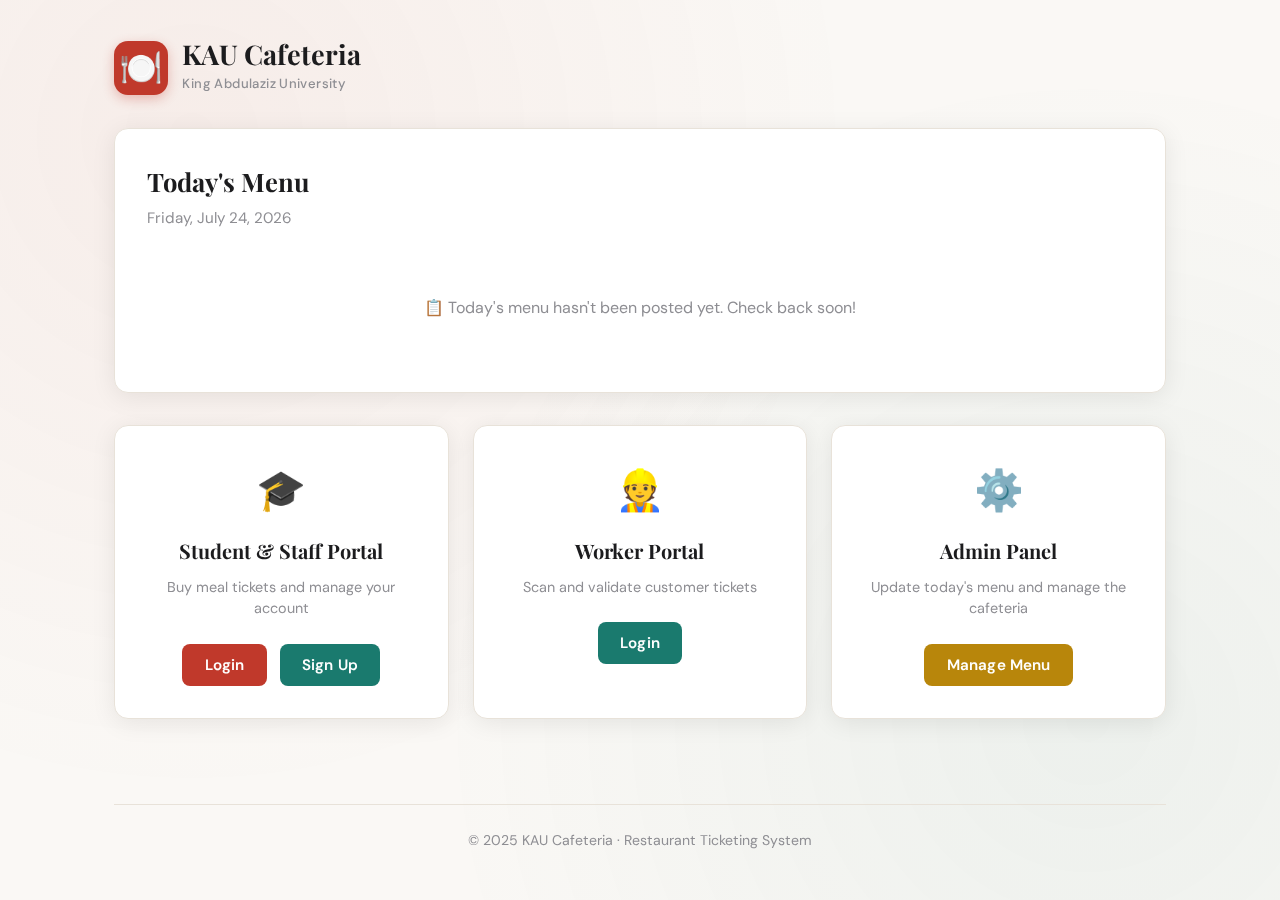
<file: index.html>
<!DOCTYPE html>
<html lang="en">
<head>
    <meta charset="UTF-8">
    <meta name="viewport" content="width=device-width, initial-scale=1.0">
    <title>KAU Cafeteria</title>
    <link rel="preconnect" href="https://fonts.googleapis.com">
    <link href="https://fonts.googleapis.com/css2?family=Playfair+Display:wght@700&family=DM+Sans:wght@400;500;600&display=swap" rel="stylesheet">
    <link rel="stylesheet" href="CSS/style.css">
</head>
<body>
    <div class="bg-pattern"></div>
    <div class="container">
        <header>
            <div class="logo-area">
                <div class="logo-icon">🍽️</div>
                <div>
                    <h1>KAU Cafeteria</h1>
                    <span class="tagline">King Abdulaziz University</span>
                </div>
            </div>
        </header>

        <main>
            <!-- Today's Menu Section -->
            <section class="menu-section">
                <h2 class="section-title">Today's Menu</h2>
                <p class="section-sub" id="today-date"></p>
                <div id="menu-container" class="menu-grid">
                    <div class="menu-loading">
                        <div class="spinner"></div>
                        <p>Loading today's menu...</p>
                    </div>
                </div>
            </section>

            <!-- Portal Selection -->
            <section class="portal-selection">
                <div class="portal-card customer">
                    <div class="portal-icon">🎓</div>
                    <h2>Student & Staff Portal</h2>
                    <p>Buy meal tickets and manage your account</p>
                    <div class="buttons">
                        <a href="customer/login.html" class="btn">Login</a>
                        <a href="customer/signup.html" class="btn secondary">Sign Up</a>
                    </div>
                </div>
                <div class="portal-card worker">
                    <div class="portal-icon">👷</div>
                    <h2>Worker Portal</h2>
                    <p>Scan and validate customer tickets</p>
                    <div class="buttons">
                        <a href="worker/login.html" class="btn teal">Login</a>
                    </div>
                </div>
                <div class="portal-card admin">
                    <div class="portal-icon">⚙️</div>
                    <h2>Admin Panel</h2>
                    <p>Update today's menu and manage the cafeteria</p>
                    <div class="buttons">
                        <a href="admin/index.html" class="btn gold">Manage Menu</a>
                    </div>
                </div>
            </section>
        </main>

        <footer>
            <p>© 2025 KAU Cafeteria · Restaurant Ticketing System</p>
        </footer>
    </div>

    <script src="JS/jsonbin-config.js"></script>
    <script type="module">
        import { MenuAPI } from './JS/menu-api.js';

        // Show today's date
        const today = new Date();
        document.getElementById('today-date').textContent =
            today.toLocaleDateString('en-US', { weekday:'long', year:'numeric', month:'long', day:'numeric' });

        const dateKey = today.toISOString().split('T')[0];

        async function loadMenu() {
            const container = document.getElementById('menu-container');
            try {
                const data = await MenuAPI.getForDate(dateKey);

                if (data) {
                    const meals = [
                        { key:'breakfast', label:'Breakfast', icon:'🌅' },
                        { key:'lunch',     label:'Lunch',     icon:'☀️' },
                        { key:'dinner',    label:'Dinner',    icon:'🌙' }
                    ];
                    container.innerHTML = meals.map(m => {
                        const items = data[m.key] || [];
                        return `
                            <div class="menu-card">
                                <div class="menu-card-header">
                                    <span class="meal-icon">${m.icon}</span>
                                    <h3>${m.label}</h3>
                                </div>
                                <ul class="menu-items">
                                    ${items.length
                                        ? items.map(i => `<li>${i}</li>`).join('')
                                        : '<li class="no-items">Menu not set yet</li>'}
                                </ul>
                            </div>`;
                    }).join('');
                } else {
                    container.innerHTML = `<div class="menu-empty"><p>📋 Today's menu hasn't been posted yet. Check back soon!</p></div>`;
                }
            } catch {
                container.innerHTML = `
                    <div class="menu-empty">
                        <p>⚠️ Could not load menu. Please check your JSONBin setup.</p>
                        <p style="font-size:0.85rem;color:#999;margin-top:0.5rem">See SETUP_GUIDE.md for instructions</p>
                    </div>`;
            }
        }

        loadMenu();
    </script>
</body>
</html>
</file>
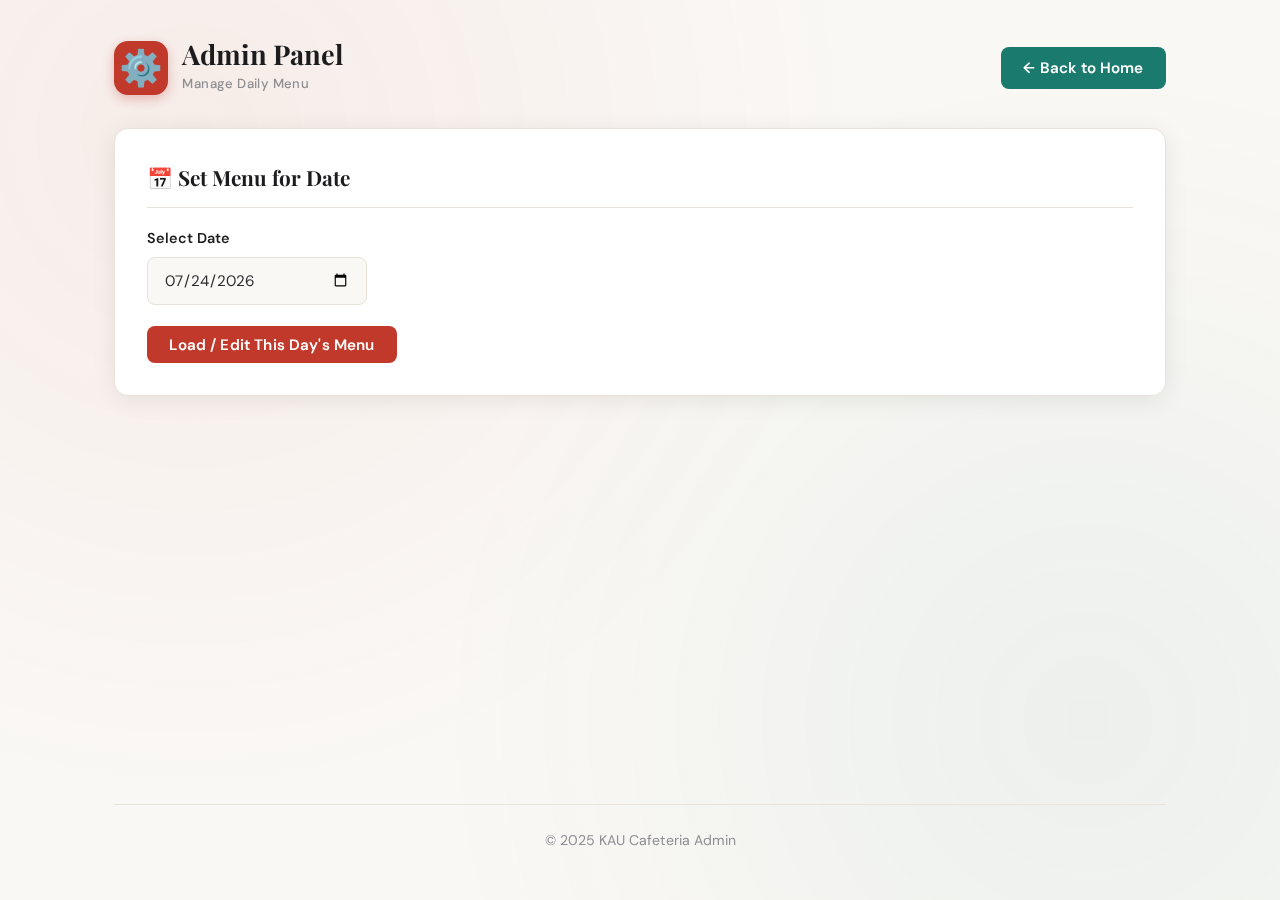
<file: admin/index.html>
<!DOCTYPE html>
<html lang="en">
<head>
    <meta charset="UTF-8">
    <meta name="viewport" content="width=device-width, initial-scale=1.0">
    <title>Admin – Manage Daily Menu</title>
    <link rel="preconnect" href="https://fonts.googleapis.com">
    <link href="https://fonts.googleapis.com/css2?family=Playfair+Display:wght@700&family=DM+Sans:wght@400;500;600&display=swap" rel="stylesheet">
    <link rel="stylesheet" href="../CSS/style.css">
</head>
<body>
    <div class="bg-pattern"></div>
    <div class="container">
        <header>
            <div class="logo-area">
                <div class="logo-icon">⚙️</div>
                <div>
                    <h1>Admin Panel</h1>
                    <span class="tagline">Manage Daily Menu</span>
                </div>
            </div>
            <div class="user-actions">
                <a href="../index.html" class="btn secondary">← Back to Home</a>
            </div>
        </header>

        <main>
            <div id="alert-container"></div>

            <div class="dashboard-section">
                <h2>📅 Set Menu for Date</h2>
                <div class="form-group" style="max-width:220px">
                    <label for="menu-date">Select Date</label>
                    <input type="date" id="menu-date">
                </div>
                <button class="btn" id="load-menu-btn">Load / Edit This Day's Menu</button>
            </div>

            <div id="menu-editor" style="display:none">
                <div class="dashboard-section">
                    <h2 id="editor-title">Editing Menu</h2>
                    <div class="admin-grid" id="meals-editor">
                        <!-- JS builds meal editors here -->
                    </div>
                    <div style="margin-top:1.5rem">
                        <button class="btn" id="save-menu-btn">💾 Save Menu to Firebase</button>
                    </div>
                </div>
            </div>
        </main>

        <footer><p>© 2025 KAU Cafeteria Admin</p></footer>
    </div>

    <script src="../JS/jsonbin-config.js"></script>
    <script type="module">
        import { MenuAPI } from '../JS/menu-api.js';

        // Set default date to today
        const todayStr = new Date().toISOString().split('T')[0];
        document.getElementById('menu-date').value = todayStr;

        const meals = [
            { key: 'breakfast', label: 'Breakfast', icon: '🌅' },
            { key: 'lunch',     label: 'Lunch',     icon: '☀️' },
            { key: 'dinner',    label: 'Dinner',     icon: '🌙' }
        ];

        let menuData = { breakfast: [], lunch: [], dinner: [] };
        let currentDateKey = '';

        // ---- Load button ----
        document.getElementById('load-menu-btn').addEventListener('click', async () => {
            currentDateKey = document.getElementById('menu-date').value;
            if (!currentDateKey) { showAlert('Please select a date', 'danger'); return; }

            showAlert('Loading...', 'warning');
            const existing = await MenuAPI.getForDate(currentDateKey);
            menuData = existing || { breakfast: [], lunch: [], dinner: [] };

            buildEditor();
            document.getElementById('editor-title').textContent =
                `Menu for ${new Date(currentDateKey + 'T12:00:00').toLocaleDateString('en-US',{weekday:'long',year:'numeric',month:'long',day:'numeric'})}`;
            document.getElementById('menu-editor').style.display = 'block';
            showAlert('✅ Loaded! Add your dishes below.', 'success');
        });

        // ---- Build editor UI ----
        function buildEditor() {
            const container = document.getElementById('meals-editor');
            container.innerHTML = meals.map(meal => `
                <div class="admin-meal-form">
                    <h3>${meal.icon} ${meal.label}</h3>
                    <ul class="item-list" id="list-${meal.key}"></ul>
                    <div class="add-item-row">
                        <input type="text" id="input-${meal.key}" placeholder="Add a dish (e.g. Rice with chicken)">
                        <button onclick="addItem('${meal.key}')">+</button>
                    </div>
                </div>
            `).join('');
            meals.forEach(meal => renderList(meal.key));
        }

        function renderList(mealKey) {
            const list  = document.getElementById(`list-${mealKey}`);
            const items = menuData[mealKey] || [];
            list.innerHTML = items.length === 0
                ? '<li style="color:var(--muted);font-size:0.9rem;padding:0.4rem 0">No items yet</li>'
                : items.map((item, i) => `
                    <li>
                        <span>${item}</span>
                        <button class="remove-item" onclick="removeItem('${mealKey}', ${i})">✕</button>
                    </li>
                  `).join('');
        }

        window.addItem = function(mealKey) {
            const input = document.getElementById(`input-${mealKey}`);
            const val   = input.value.trim();
            if (!val) return;
            if (!menuData[mealKey]) menuData[mealKey] = [];
            menuData[mealKey].push(val);
            input.value = '';
            renderList(mealKey);
        };

        window.removeItem = function(mealKey, index) {
            menuData[mealKey].splice(index, 1);
            renderList(mealKey);
        };

        document.addEventListener('keydown', (e) => {
            if (e.key === 'Enter' && e.target.id.startsWith('input-')) {
                window.addItem(e.target.id.replace('input-', ''));
            }
        });

        // ---- Save button ----
        document.getElementById('save-menu-btn').addEventListener('click', async () => {
            showAlert('Saving...', 'warning');
            const ok = await MenuAPI.saveForDate(currentDateKey, menuData);
            if (ok) {
                showAlert('✅ Menu saved! Students can now see it on the homepage.', 'success');
            } else {
                showAlert('❌ Error saving. Check your JSONBin API key in JS/jsonbin-config.js', 'danger');
            }
        });

        function showAlert(msg, type) {
            const container = document.getElementById('alert-container');
            const el = document.createElement('div');
            el.className = `alert alert-${type}`;
            el.textContent = msg;
            container.innerHTML = '';
            container.appendChild(el);
            if (type !== 'warning') setTimeout(() => el.remove(), 6000);
        }
    </script>
</body>
</html>
</file>
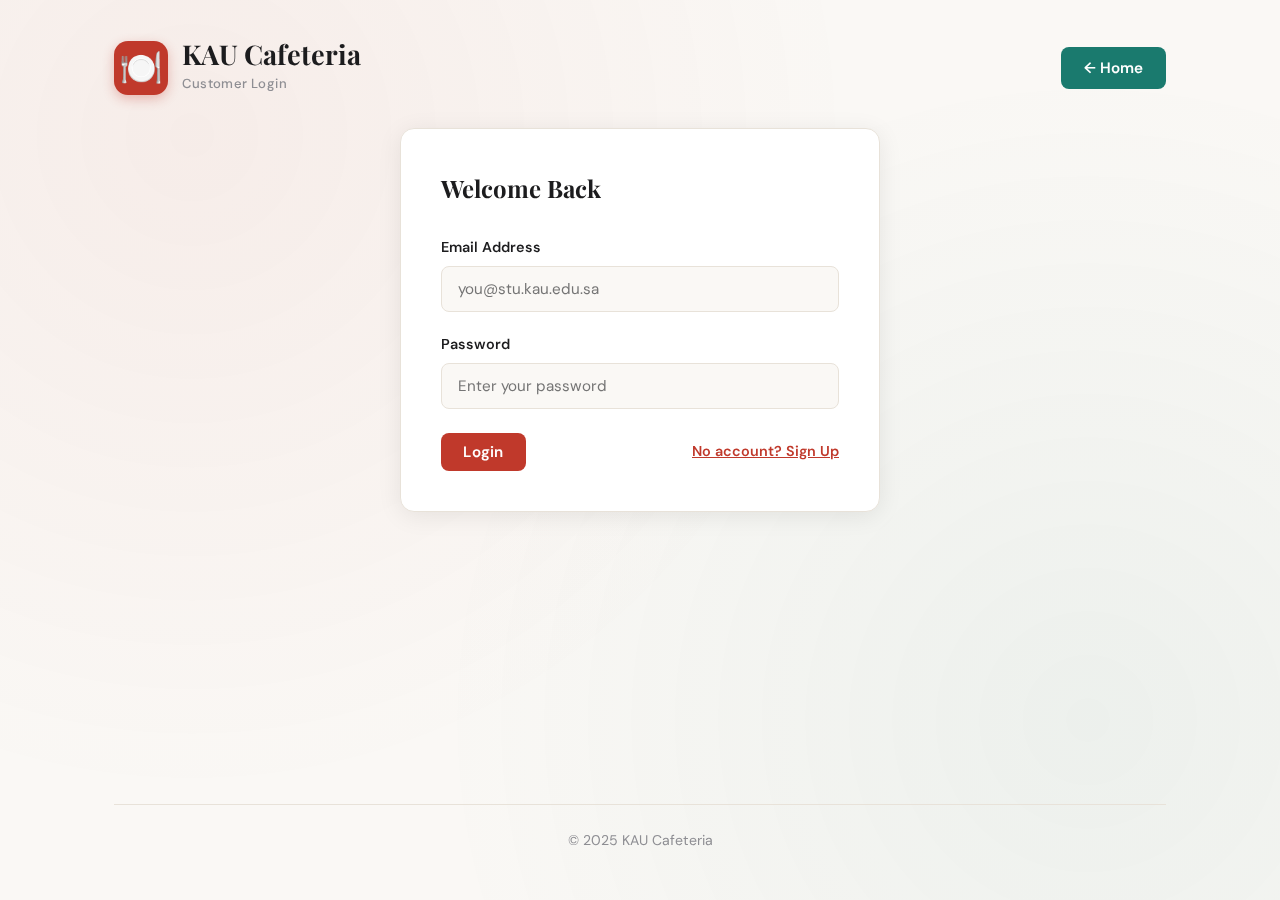
<file: customer/login.html>
<!DOCTYPE html>
<html lang="en">
<head>
    <meta charset="UTF-8">
    <meta name="viewport" content="width=device-width, initial-scale=1.0">
    <title>Login – KAU Cafeteria</title>
    <link rel="preconnect" href="https://fonts.googleapis.com">
    <link href="https://fonts.googleapis.com/css2?family=Playfair+Display:wght@700&family=DM+Sans:wght@400;500;600&display=swap" rel="stylesheet">
    <link rel="stylesheet" href="../CSS/style.css">
</head>
<body>
    <div class="bg-pattern"></div>
    <div class="container">
        <header>
            <div class="logo-area">
                <div class="logo-icon">🍽️</div>
                <div>
                    <h1>KAU Cafeteria</h1>
                    <span class="tagline">Customer Login</span>
                </div>
            </div>
            <a href="../index.html" class="btn secondary">← Home</a>
        </header>
        <main>
            <div class="form-container">
                <h2>Welcome Back</h2>
                <div id="alert-container"></div>
                <form id="login-form">
                    <div class="form-group">
                        <label for="email">Email Address</label>
                        <input type="email" id="email" placeholder="you@stu.kau.edu.sa" required>
                    </div>
                    <div class="form-group">
                        <label for="password">Password</label>
                        <input type="password" id="password" placeholder="Enter your password" required>
                    </div>
                    <div class="form-actions">
                        <button type="submit" class="btn" id="login-btn">Login</button>
                        <a href="signup.html" style="color:var(--primary);font-weight:600;font-size:0.9rem">No account? Sign Up</a>
                    </div>
                </form>
            </div>
        </main>
        <footer><p>© 2025 KAU Cafeteria</p></footer>
    </div>

    <script src="../JS/jsonbin-config.js"></script>
    <script src="../JS/database.js"></script>
    <script src="../JS/auth.js"></script>
    <script>
        if (Auth.customer.getCurrentUser()) window.location.href = 'dashboard.html';

        document.getElementById('login-form').addEventListener('submit', async function(e) {
            e.preventDefault();
            const btn = document.getElementById('login-btn');
            btn.textContent = 'Logging in…';
            btn.disabled = true;

            const email    = document.getElementById('email').value;
            const password = document.getElementById('password').value;
            const result   = await Auth.customer.login(email, password);

            if (result.success) {
                window.location.href = 'dashboard.html';
            } else {
                btn.textContent = 'Login';
                btn.disabled = false;
                const el = document.createElement('div');
                el.className = 'alert alert-danger';
                el.textContent = result.message;
                const c = document.getElementById('alert-container');
                c.innerHTML = '';
                c.appendChild(el);
            }
        });
    </script>
</body>
</html>
</file>
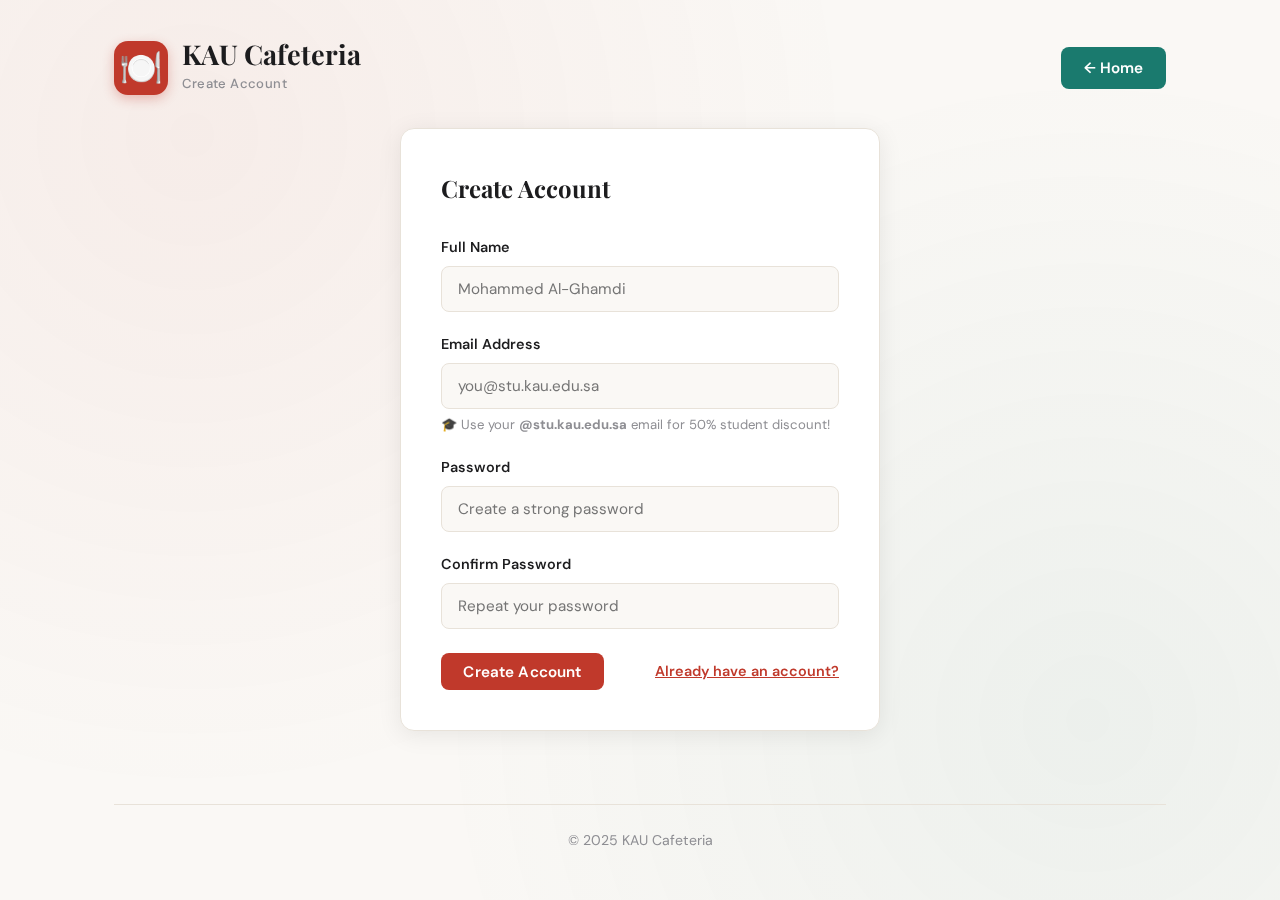
<file: customer/signup.html>
<!DOCTYPE html>
<html lang="en">
<head>
    <meta charset="UTF-8">
    <meta name="viewport" content="width=device-width, initial-scale=1.0">
    <title>Sign Up – KAU Cafeteria</title>
    <link rel="preconnect" href="https://fonts.googleapis.com">
    <link href="https://fonts.googleapis.com/css2?family=Playfair+Display:wght@700&family=DM+Sans:wght@400;500;600&display=swap" rel="stylesheet">
    <link rel="stylesheet" href="../CSS/style.css">
</head>
<body>
    <div class="bg-pattern"></div>
    <div class="container">
        <header>
            <div class="logo-area">
                <div class="logo-icon">🍽️</div>
                <div>
                    <h1>KAU Cafeteria</h1>
                    <span class="tagline">Create Account</span>
                </div>
            </div>
            <a href="../index.html" class="btn secondary">← Home</a>
        </header>
        <main>
            <div class="form-container">
                <h2>Create Account</h2>
                <div id="alert-container"></div>
                <form id="signup-form">
                    <div class="form-group">
                        <label for="name">Full Name</label>
                        <input type="text" id="name" placeholder="Mohammed Al-Ghamdi" required>
                    </div>
                    <div class="form-group">
                        <label for="email">Email Address</label>
                        <input type="email" id="email" placeholder="you@stu.kau.edu.sa" required>
                        <p class="form-hint">🎓 Use your <strong>@stu.kau.edu.sa</strong> email for 50% student discount!</p>
                    </div>
                    <div class="form-group">
                        <label for="password">Password</label>
                        <input type="password" id="password" placeholder="Create a strong password" required minlength="6">
                    </div>
                    <div class="form-group">
                        <label for="confirm-password">Confirm Password</label>
                        <input type="password" id="confirm-password" placeholder="Repeat your password" required>
                    </div>
                    <div class="form-actions">
                        <button type="submit" class="btn" id="signup-btn">Create Account</button>
                        <a href="login.html" style="color:var(--primary);font-weight:600;font-size:0.9rem">Already have an account?</a>
                    </div>
                </form>
            </div>
        </main>
        <footer><p>© 2025 KAU Cafeteria</p></footer>
    </div>

    <script src="../JS/jsonbin-config.js"></script>
    <script src="../JS/database.js"></script>
    <script src="../JS/auth.js"></script>
    <script>
        document.getElementById('signup-form').addEventListener('submit', async function(e) {
            e.preventDefault();
            const btn      = document.getElementById('signup-btn');
            const alertC   = document.getElementById('alert-container');
            const name     = document.getElementById('name').value;
            const email    = document.getElementById('email').value;
            const password = document.getElementById('password').value;
            const confirm  = document.getElementById('confirm-password').value;

            function showAlert(msg, type) {
                const el = document.createElement('div');
                el.className = `alert alert-${type}`;
                el.textContent = msg;
                alertC.innerHTML = '';
                alertC.appendChild(el);
            }

            if (password !== confirm) { showAlert('Passwords do not match.', 'danger'); return; }

            btn.textContent = 'Creating account…';
            btn.disabled = true;

            const result = await Auth.customer.register(email, password, name);
            if (result.success) {
                await Auth.customer.login(email, password);
                window.location.href = 'dashboard.html';
            } else {
                btn.textContent = 'Create Account';
                btn.disabled = false;
                showAlert(result.message, 'danger');
            }
        });
    </script>
</body>
</html>
</file>
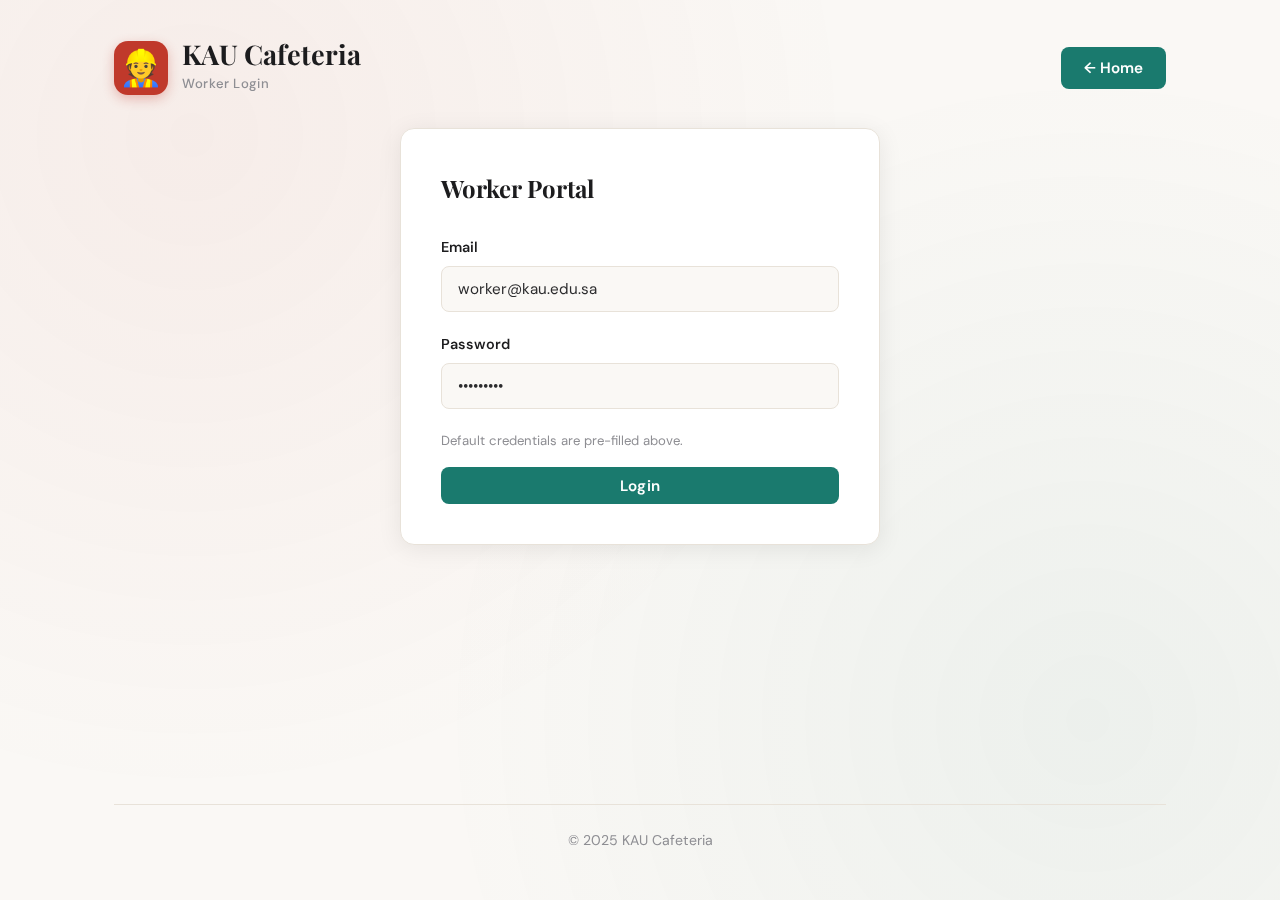
<file: worker/login.html>
<!DOCTYPE html>
<html lang="en">
<head>
    <meta charset="UTF-8">
    <meta name="viewport" content="width=device-width, initial-scale=1.0">
    <title>Worker Login – KAU Cafeteria</title>
    <link rel="preconnect" href="https://fonts.googleapis.com">
    <link href="https://fonts.googleapis.com/css2?family=Playfair+Display:wght@700&family=DM+Sans:wght@400;500;600&display=swap" rel="stylesheet">
    <link rel="stylesheet" href="../CSS/style.css">
</head>
<body>
    <div class="bg-pattern"></div>
    <div class="container">
        <header>
            <div class="logo-area">
                <div class="logo-icon">👷</div>
                <div>
                    <h1>KAU Cafeteria</h1>
                    <span class="tagline">Worker Login</span>
                </div>
            </div>
            <a href="../index.html" class="btn secondary">← Home</a>
        </header>
        <main>
            <div class="form-container">
                <h2>Worker Portal</h2>
                <div id="alert-container"></div>
                <form id="login-form">
                    <div class="form-group">
                        <label for="email">Email</label>
                        <input type="email" id="email" value="worker@kau.edu.sa" required>
                    </div>
                    <div class="form-group">
                        <label for="password">Password</label>
                        <input type="password" id="password" value="worker123" required>
                    </div>
                    <div class="form-hint" style="margin-bottom:1rem">
                        Default credentials are pre-filled above.
                    </div>
                    <button type="submit" class="btn teal" id="login-btn" style="width:100%">Login</button>
                </form>
            </div>
        </main>
        <footer><p>© 2025 KAU Cafeteria</p></footer>
    </div>

    <script src="../JS/jsonbin-config.js"></script>
    <script src="../JS/database.js"></script>
    <script src="../JS/auth.js"></script>
    <script>
        if (Auth.worker.getCurrentWorker()) window.location.href = 'scanner.html';

        document.getElementById('login-form').addEventListener('submit', async function(e) {
            e.preventDefault();
            const btn = document.getElementById('login-btn');
            btn.textContent = 'Logging in…';
            btn.disabled = true;

            const result = await Auth.worker.login(
                document.getElementById('email').value,
                document.getElementById('password').value
            );

            if (result.success) {
                window.location.href = 'scanner.html';
            } else {
                btn.textContent = 'Login';
                btn.disabled = false;
                const el = document.createElement('div');
                el.className = 'alert alert-danger';
                el.textContent = result.message;
                const c = document.getElementById('alert-container');
                c.innerHTML = '';
                c.appendChild(el);
            }
        });
    </script>
</body>
</html>
</file>
<file: CSS/style.css>
/* ===== KAU CAFETERIA - MAIN STYLES ===== */
@import url('https://fonts.googleapis.com/css2?family=Playfair+Display:wght@700&family=DM+Sans:wght@400;500;600&display=swap');

:root {
    --primary:   #C0392B;   /* deep red - KAU feel */
    --teal:      #1A7A6E;
    --gold:      #B8860B;
    --dark:      #1C1C1E;
    --light-bg:  #FAF8F5;
    --card-bg:   #FFFFFF;
    --border:    #E8E2D9;
    --text:      #2C2C2E;
    --muted:     #8E8E93;
    --success:   #2E7D32;
    --danger:    #C62828;
    --warning:   #F57F17;
    --shadow:    0 4px 24px rgba(0,0,0,0.08);
    --radius:    14px;
}

* { margin: 0; padding: 0; box-sizing: border-box; }

body {
    font-family: 'DM Sans', sans-serif;
    background: var(--light-bg);
    color: var(--text);
    line-height: 1.6;
    min-height: 100vh;
}

/* Background pattern */
.bg-pattern {
    position: fixed; inset: 0; z-index: -1;
    background-image:
        radial-gradient(circle at 15% 15%, rgba(192,57,43,0.06) 0%, transparent 50%),
        radial-gradient(circle at 85% 80%, rgba(26,122,110,0.06) 0%, transparent 50%);
}

.container {
    max-width: 1100px;
    margin: 0 auto;
    padding: 1.5rem 1.5rem;
    min-height: 100vh;
    display: flex;
    flex-direction: column;
}

/* ===== HEADER ===== */
header {
    display: flex;
    justify-content: space-between;
    align-items: center;
    padding: 1rem 0 2rem;
}

.logo-area {
    display: flex;
    align-items: center;
    gap: 0.9rem;
}

.logo-icon {
    font-size: 2.2rem;
    width: 54px; height: 54px;
    background: var(--primary);
    border-radius: 14px;
    display: flex; align-items: center; justify-content: center;
    box-shadow: 0 4px 12px rgba(192,57,43,0.3);
}

header h1 {
    font-family: 'Playfair Display', serif;
    font-size: 1.7rem;
    color: var(--dark);
    line-height: 1.1;
}

.tagline {
    font-size: 0.82rem;
    color: var(--muted);
    font-weight: 500;
    letter-spacing: 0.03em;
}

.user-actions {
    display: flex;
    align-items: center;
    gap: 1rem;
}

.user-actions span {
    font-weight: 600;
    color: var(--dark);
}

/* ===== SECTION TITLES ===== */
.section-title {
    font-family: 'Playfair Display', serif;
    font-size: 1.6rem;
    color: var(--dark);
    margin-bottom: 0.3rem;
}

.section-sub {
    color: var(--muted);
    font-size: 0.95rem;
    margin-bottom: 1.5rem;
}

/* ===== TODAY'S MENU ===== */
.menu-section {
    background: var(--card-bg);
    border-radius: var(--radius);
    padding: 2rem;
    margin-bottom: 2rem;
    box-shadow: var(--shadow);
    border: 1px solid var(--border);
}

.menu-grid {
    display: grid;
    grid-template-columns: repeat(auto-fit, minmax(220px, 1fr));
    gap: 1.2rem;
}

.menu-card {
    background: var(--light-bg);
    border-radius: 10px;
    border: 1px solid var(--border);
    overflow: hidden;
}

.menu-card-header {
    background: var(--primary);
    color: white;
    padding: 0.8rem 1.2rem;
    display: flex;
    align-items: center;
    gap: 0.6rem;
}

.menu-card-header h3 {
    font-size: 1rem;
    font-weight: 600;
}

.meal-icon { font-size: 1.2rem; }

.menu-items {
    list-style: none;
    padding: 1rem 1.2rem;
}

.menu-items li {
    padding: 0.4rem 0;
    border-bottom: 1px solid var(--border);
    font-size: 0.95rem;
    color: var(--text);
}

.menu-items li:last-child { border-bottom: none; }

.menu-items li.no-items { color: var(--muted); font-style: italic; }

.menu-loading, .menu-empty {
    grid-column: 1/-1;
    text-align: center;
    padding: 2.5rem;
    color: var(--muted);
}

.spinner {
    width: 36px; height: 36px;
    border: 3px solid var(--border);
    border-top-color: var(--primary);
    border-radius: 50%;
    animation: spin 0.8s linear infinite;
    margin: 0 auto 1rem;
}

@keyframes spin { to { transform: rotate(360deg); } }

/* ===== PORTAL CARDS ===== */
.portal-selection {
    display: grid;
    grid-template-columns: repeat(auto-fit, minmax(280px, 1fr));
    gap: 1.5rem;
    margin-bottom: 2rem;
}

.portal-card {
    background: var(--card-bg);
    border-radius: var(--radius);
    box-shadow: var(--shadow);
    padding: 2rem;
    text-align: center;
    transition: transform 0.25s ease, box-shadow 0.25s ease;
    border: 1px solid var(--border);
}

.portal-card:hover {
    transform: translateY(-5px);
    box-shadow: 0 12px 36px rgba(0,0,0,0.12);
}

.portal-icon { font-size: 2.5rem; margin-bottom: 0.8rem; }

.portal-card h2 {
    font-family: 'Playfair Display', serif;
    font-size: 1.25rem;
    color: var(--dark);
    margin-bottom: 0.6rem;
}

.portal-card p {
    color: var(--muted);
    font-size: 0.9rem;
    margin-bottom: 1.5rem;
    line-height: 1.5;
}

.buttons { display: flex; justify-content: center; gap: 0.8rem; flex-wrap: wrap; }

/* ===== BUTTONS ===== */
.btn {
    display: inline-block;
    background: var(--primary);
    color: white;
    padding: 0.55rem 1.4rem;
    border: none;
    border-radius: 8px;
    cursor: pointer;
    text-decoration: none;
    font-size: 0.95rem;
    font-weight: 600;
    font-family: 'DM Sans', sans-serif;
    transition: all 0.2s ease;
    letter-spacing: 0.01em;
}

.btn:hover { opacity: 0.88; transform: translateY(-2px); }

.btn.secondary { background: var(--teal); }
.btn.teal      { background: var(--teal); }
.btn.gold      { background: var(--gold); }
.btn.danger    { background: var(--danger); }

/* ===== FORMS ===== */
.form-container {
    max-width: 480px;
    margin: 0 auto;
    background: var(--card-bg);
    padding: 2.5rem;
    border-radius: var(--radius);
    box-shadow: var(--shadow);
    border: 1px solid var(--border);
}

.form-container h2 {
    font-family: 'Playfair Display', serif;
    font-size: 1.5rem;
    margin-bottom: 1.8rem;
    color: var(--dark);
}

.form-group { margin-bottom: 1.3rem; }

.form-group label {
    display: block;
    margin-bottom: 0.45rem;
    font-weight: 600;
    font-size: 0.9rem;
    color: var(--dark);
}

.form-group input,
.form-group select,
.form-group textarea {
    width: 100%;
    padding: 0.75rem 1rem;
    border: 1.5px solid var(--border);
    border-radius: 8px;
    font-size: 0.95rem;
    font-family: 'DM Sans', sans-serif;
    background: var(--light-bg);
    color: var(--text);
    transition: border-color 0.2s;
}

.form-group input:focus,
.form-group select:focus,
.form-group textarea:focus {
    outline: none;
    border-color: var(--primary);
    background: white;
}

.form-group textarea { resize: vertical; min-height: 80px; }

.form-actions {
    display: flex;
    justify-content: space-between;
    align-items: center;
    margin-top: 1.5rem;
    gap: 1rem;
    flex-wrap: wrap;
}

.form-hint {
    font-size: 0.82rem;
    color: var(--muted);
    margin-top: 0.3rem;
}

/* ===== ALERTS ===== */
.alert {
    padding: 0.9rem 1.2rem;
    border-radius: 8px;
    margin-bottom: 1.2rem;
    font-weight: 500;
    font-size: 0.95rem;
}

.alert-success {
    background: rgba(46,125,50,0.08);
    border: 1px solid rgba(46,125,50,0.3);
    color: var(--success);
}

.alert-danger {
    background: rgba(198,40,40,0.08);
    border: 1px solid rgba(198,40,40,0.3);
    color: var(--danger);
}

.alert-warning {
    background: rgba(245,127,23,0.08);
    border: 1px solid rgba(245,127,23,0.3);
    color: var(--warning);
}

/* ===== DASHBOARD SECTIONS ===== */
.dashboard-section {
    background: var(--card-bg);
    border-radius: var(--radius);
    box-shadow: var(--shadow);
    padding: 2rem;
    margin-bottom: 2rem;
    border: 1px solid var(--border);
}

.dashboard-section h2 {
    font-family: 'Playfair Display', serif;
    font-size: 1.3rem;
    color: var(--dark);
    margin-bottom: 1.2rem;
    padding-bottom: 0.8rem;
    border-bottom: 1px solid var(--border);
}

/* ===== MEAL OPTIONS ===== */
.meal-options {
    display: grid;
    grid-template-columns: repeat(auto-fit, minmax(220px, 1fr));
    gap: 1.2rem;
    margin-top: 1rem;
}

.meal-card {
    background: var(--light-bg);
    border-radius: 10px;
    padding: 1.5rem;
    text-align: center;
    border: 1.5px solid var(--border);
    transition: all 0.25s ease;
}

.meal-card:hover {
    transform: translateY(-4px);
    box-shadow: 0 8px 20px rgba(0,0,0,0.08);
    border-color: var(--primary);
}

.meal-card h3 {
    font-family: 'Playfair Display', serif;
    color: var(--primary);
    margin-bottom: 0.5rem;
    font-size: 1.15rem;
}

.original-price {
    text-decoration: line-through;
    color: var(--muted);
    font-size: 0.9rem;
    margin-bottom: 0.2rem;
}

.your-price {
    font-weight: 700;
    font-size: 1.3rem;
    color: var(--dark);
    margin-bottom: 1.2rem;
}

/* ===== TICKET CARDS ===== */
.tickets-grid {
    display: grid;
    grid-template-columns: repeat(auto-fill, minmax(240px, 1fr));
    gap: 1.2rem;
    margin-top: 1rem;
}

.ticket-card {
    background: var(--light-bg);
    border-radius: 10px;
    overflow: hidden;
    border: 1px solid var(--border);
    transition: all 0.25s ease;
}

.ticket-card:hover {
    transform: translateY(-3px);
    box-shadow: 0 8px 20px rgba(0,0,0,0.08);
}

.ticket-header {
    background: var(--primary);
    color: white;
    padding: 0.9rem 1.2rem;
    display: flex;
    justify-content: space-between;
    align-items: center;
}

.ticket-header h3 { font-size: 1rem; font-weight: 600; }
.ticket-price { font-weight: 700; font-size: 0.95rem; }

.ticket-body { padding: 1.2rem; }
.ticket-body p { color: var(--muted); font-size: 0.88rem; margin-bottom: 1rem; }

.no-tickets {
    grid-column: 1/-1;
    text-align: center;
    padding: 2.5rem;
    color: var(--muted);
}

/* ===== MODAL ===== */
.modal {
    display: none;
    position: fixed;
    z-index: 200;
    inset: 0;
    background: rgba(0,0,0,0.5);
    backdrop-filter: blur(4px);
}

.modal-content {
    background: white;
    margin: 8% auto;
    padding: 2.5rem;
    border-radius: var(--radius);
    width: 90%;
    max-width: 480px;
    position: relative;
    box-shadow: 0 20px 60px rgba(0,0,0,0.2);
    animation: slideUp 0.3s ease;
}

@keyframes slideUp {
    from { transform: translateY(30px); opacity: 0; }
    to   { transform: translateY(0);    opacity: 1; }
}

.modal-content h2 {
    font-family: 'Playfair Display', serif;
    margin-bottom: 1.5rem;
    color: var(--dark);
}

.close {
    position: absolute;
    right: 1.5rem; top: 1.2rem;
    font-size: 1.6rem;
    font-weight: bold;
    cursor: pointer;
    color: var(--muted);
    line-height: 1;
    transition: color 0.2s;
}

.close:hover { color: var(--dark); }

.qr-display { text-align: center; margin: 1.5rem 0; }
.qr-display img { max-width: 100%; height: auto; border-radius: 8px; }

.ticket-info { margin-bottom: 1.2rem; }
.ticket-info p { margin-bottom: 0.4rem; font-size: 0.95rem; }

.instructions { text-align: center; color: var(--muted); font-size: 0.9rem; }

/* ===== BALANCE BADGE ===== */
.balance-badge {
    background: var(--light-bg);
    border: 1.5px solid var(--border);
    border-radius: 10px;
    padding: 0.9rem 1.2rem;
    display: inline-flex;
    align-items: center;
    gap: 0.6rem;
    font-size: 1.05rem;
    font-weight: 600;
    color: var(--dark);
}

.balance-badge .amount { color: var(--success); font-size: 1.2rem; }

/* ===== ADMIN STYLES ===== */
.admin-grid {
    display: grid;
    grid-template-columns: repeat(auto-fit, minmax(280px, 1fr));
    gap: 1.5rem;
    margin-top: 1.5rem;
}

.admin-meal-form {
    background: var(--light-bg);
    border-radius: 10px;
    padding: 1.5rem;
    border: 1.5px solid var(--border);
}

.admin-meal-form h3 {
    font-family: 'Playfair Display', serif;
    font-size: 1.1rem;
    margin-bottom: 1rem;
    color: var(--dark);
    display: flex;
    align-items: center;
    gap: 0.5rem;
}

.item-list { list-style: none; margin-bottom: 0.8rem; }

.item-list li {
    display: flex;
    align-items: center;
    justify-content: space-between;
    padding: 0.45rem 0.7rem;
    background: white;
    border-radius: 6px;
    margin-bottom: 0.4rem;
    border: 1px solid var(--border);
    font-size: 0.92rem;
}

.remove-item {
    background: none;
    border: none;
    color: var(--danger);
    cursor: pointer;
    font-size: 1.1rem;
    padding: 0 0.2rem;
    line-height: 1;
}

.add-item-row {
    display: flex;
    gap: 0.5rem;
}

.add-item-row input {
    flex: 1;
    padding: 0.55rem 0.8rem;
    border: 1.5px solid var(--border);
    border-radius: 8px;
    font-size: 0.9rem;
    font-family: 'DM Sans', sans-serif;
}

.add-item-row input:focus {
    outline: none;
    border-color: var(--primary);
}

.add-item-row button {
    padding: 0.55rem 1rem;
    background: var(--primary);
    color: white;
    border: none;
    border-radius: 8px;
    cursor: pointer;
    font-weight: 700;
    font-size: 1.1rem;
}

/* ===== WORKER STYLES ===== */
.scanner-section, .result-section, .history-section {
    background: var(--card-bg);
    border-radius: var(--radius);
    box-shadow: var(--shadow);
    padding: 2rem;
    margin-bottom: 2rem;
    border: 1px solid var(--border);
}

.scanner-section h2, .result-section h2, .history-section h2 {
    font-family: 'Playfair Display', serif;
    font-size: 1.3rem;
    color: var(--dark);
    margin-bottom: 1.2rem;
}

#qr-reader { width: 100%; max-width: 480px; margin: 0 auto; }

.manual-entry { margin-top: 1.5rem; padding-top: 1.2rem; border-top: 1px solid var(--border); }
.manual-entry .form-group { display: flex; gap: 0.8rem; }
.manual-entry input {
    flex: 1;
    padding: 0.7rem 1rem;
    border: 1.5px solid var(--border);
    border-radius: 8px;
    font-size: 0.95rem;
    font-family: 'DM Sans', sans-serif;
}

.result {
    display: flex;
    align-items: center;
    padding: 1.5rem;
    border-radius: 10px;
}

.result.valid   { background: rgba(46,125,50,0.08);  border: 1px solid rgba(46,125,50,0.3); }
.result.invalid { background: rgba(198,40,40,0.08);  border: 1px solid rgba(198,40,40,0.3); }

.result-icon { font-size: 2rem; margin-right: 1.2rem; }
.valid .result-icon   { color: var(--success); }
.invalid .result-icon { color: var(--danger); }
.result-message { font-size: 1.1rem; font-weight: 600; }
.waiting-message { text-align: center; color: var(--muted); padding: 2rem; }

.scan-history-table { width: 100%; border-collapse: collapse; }
.scan-history-table th,
.scan-history-table td { padding: 0.75rem; text-align: left; border-bottom: 1px solid var(--border); font-size: 0.9rem; }
.scan-history-table th { font-weight: 600; color: var(--muted); }
.valid-scan   { background: rgba(46,125,50,0.04); }
.invalid-scan { background: rgba(198,40,40,0.04); }
.no-history   { text-align: center; color: var(--muted); padding: 1.5rem; }
.hint         { color: var(--muted); font-size: 0.85rem; margin-top: 0.3rem; }

/* ===== FOOTER ===== */
footer {
    margin-top: auto;
    text-align: center;
    padding: 1.5rem 0;
    border-top: 1px solid var(--border);
    color: var(--muted);
    font-size: 0.88rem;
}

/* ===== RESPONSIVE ===== */
@media (max-width: 768px) {
    .portal-selection, .meal-options, .tickets-grid, .menu-grid, .admin-grid {
        grid-template-columns: 1fr;
    }
    .manual-entry .form-group { flex-direction: column; }
    .form-actions { flex-direction: column; align-items: stretch; text-align: center; }
    .modal-content { margin: 15% auto; }
}
</file>
